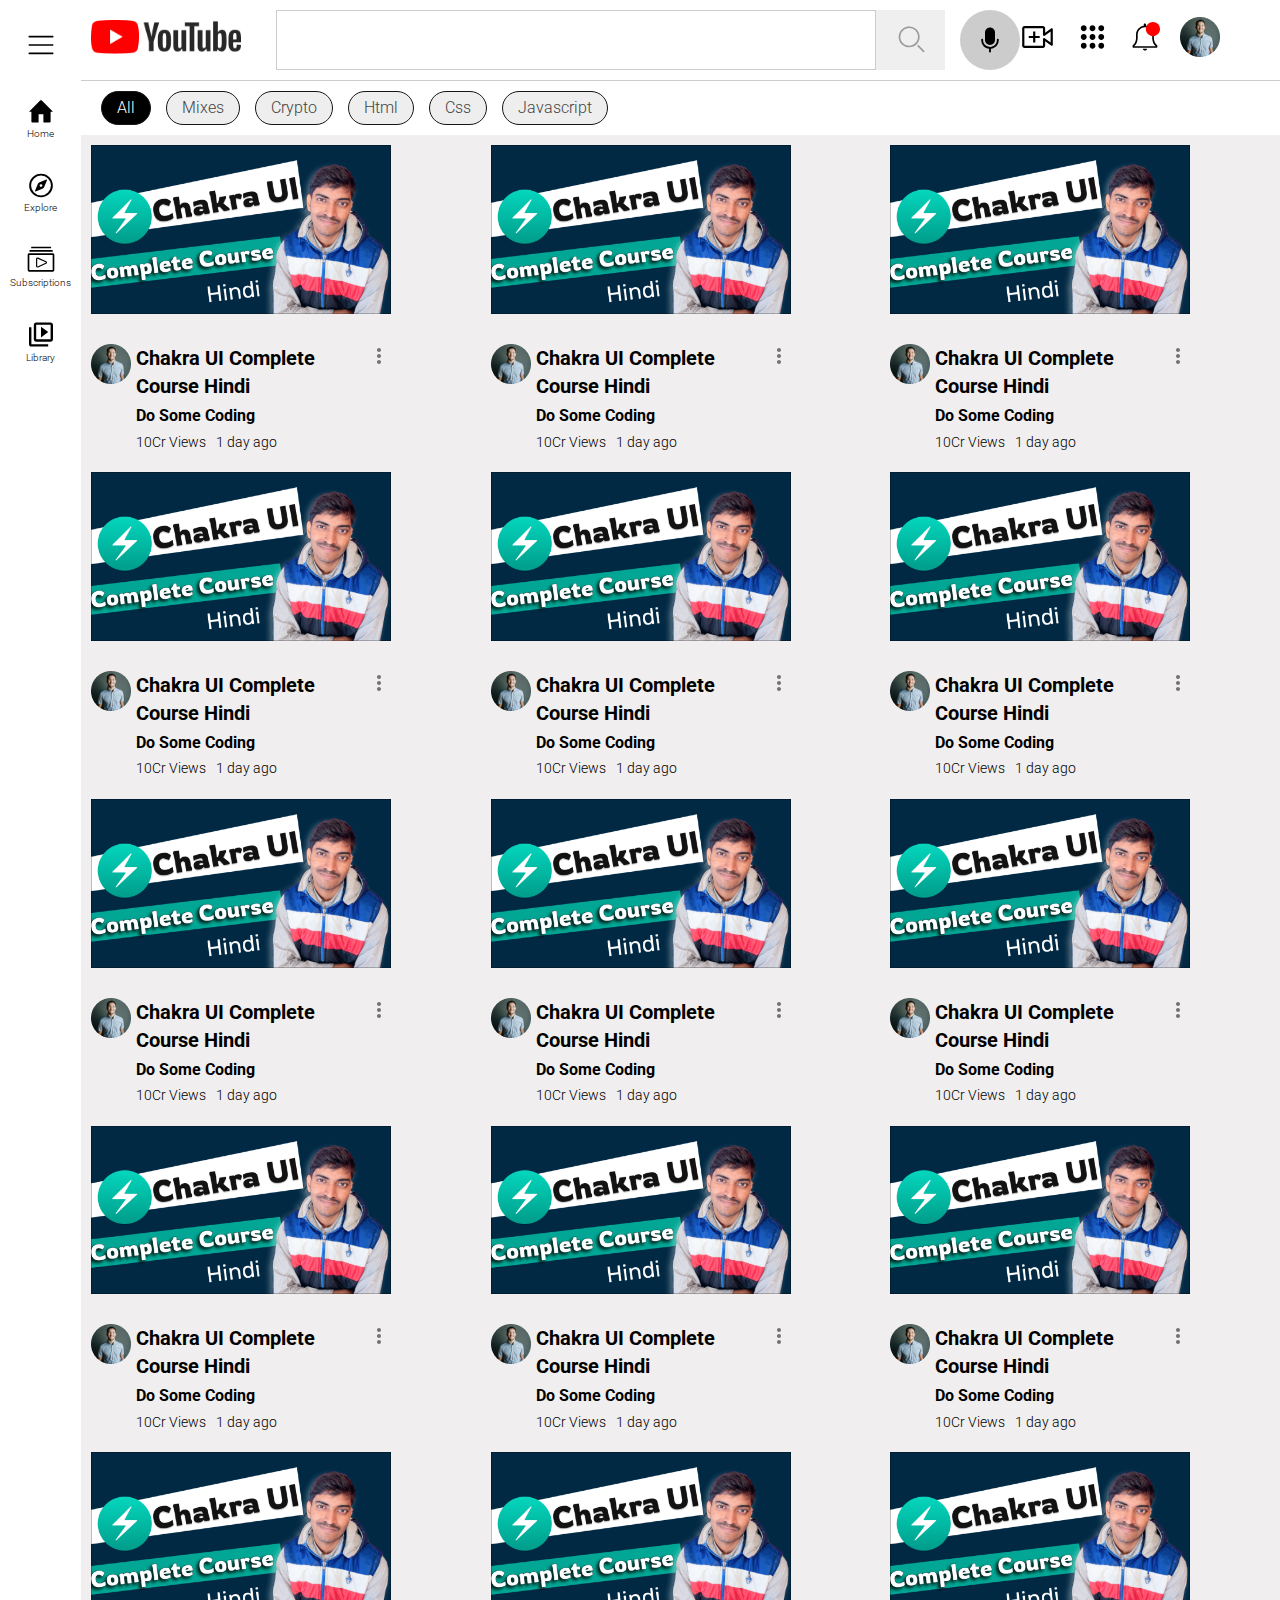
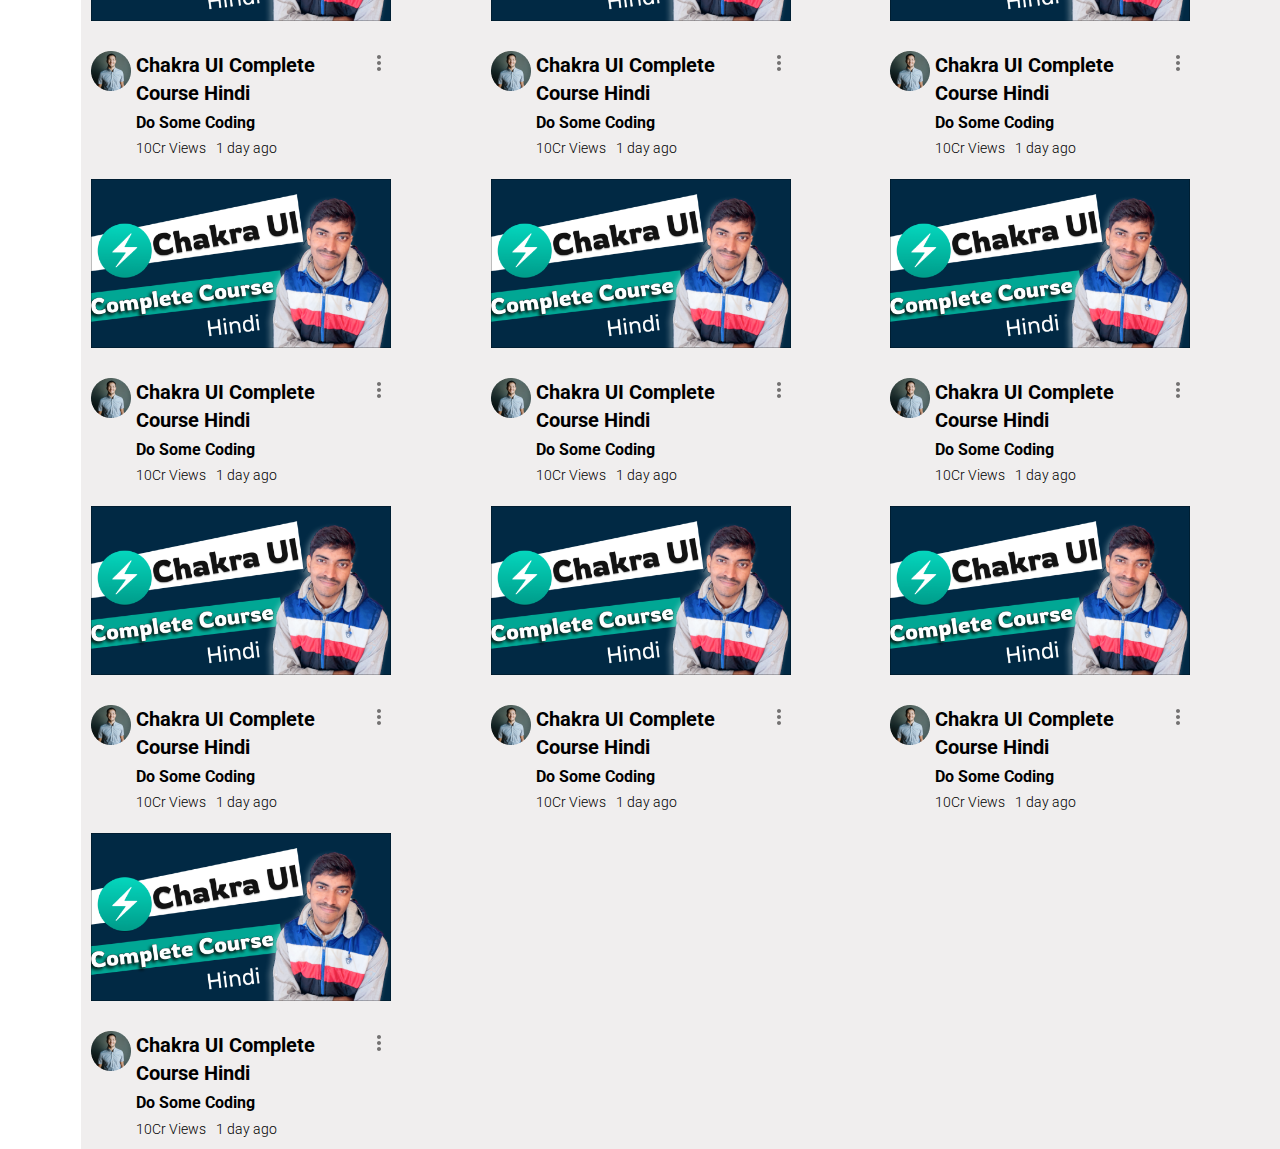
<file: index.html>
<!DOCTYPE html>
<html lang="en">
<head>
    <meta charset="UTF-8">
    <meta http-equiv="X-UA-Compatible" content="IE=edge">
    <meta name="viewport" content="width=device-width, initial-scale=1.0">
    <link rel="stylesheet" href="style.css">
    <title>Youtube Clone</title>
</head>
<body>
    <div class="container"> 
        <aside>
        <div class="bars">
            <img src="./img/bars.svg" alt="bars">
        </div>
        <div class="side-icons">
            <i>
                <img src="./img/home.svg" alt="home">
            </i>
            <p>Home</p>
        </div>
        <div class="side-icons">
            <i>
                <img src="./img/compass.svg" alt="Explore">
            </i>
            <p>Explore</p>
        </div>
        <div class="side-icons">
            <i>
                <img src="./img/video-gallary.svg" alt="Subscriptions">
            </i>
            <p>Subscriptions</p>
        </div>
        <div class="side-icons">
            <i>
                <img src="./img/video-library.svg" alt="Library">
            </i>
            <p>Library</p>
        </div>
    </aside>
   <div class="main-container">
            <header>
               
        <nav>
            <div class="logo">
                <img src="./img/youtube-logo.png" alt="youtube-logo">
            </div>
            <div class="center-nav">
                <div class="search">
                    <input type="text">
                    <button>
                        <img src="./img/search.svg" alt="search">
                    </button>
                </div>
                <div class="mic">
                    <img src="./img/mic.svg" alt="mic">
                </div>
                <div class="side-nav">
                    <i>
                        <img src="./img/video-add.svg" alt="video-add">
                    </i>
                    <i>
                        <img src="./img/dot-grid.svg" alt="grid">
                    </i>
                    <i>
                        <img src="./img/bell.svg" alt="bell">
                    </i>
                    <i>
                        <img src="./img/avatar.png" alt="avatar">
                    </i>
                
                </div>
            </div>
        </nav>
        <div class="tags">
            <div class="tag dark">All</div>
            <div class="tag light">Mixes</div>
            <div class="tag light">Crypto</div>
            <div class="tag light">Html</div>
            <div class="tag light">Css</div>
            <div class="tag light">Javascript</div>
        </div>

    </header> 
    <main>
        <div class="card-container">
            <div class="card">
                <img src="./img/thumbnail.png" alt="thumbnail "><div class="avatar-content">
                <div class="avatar">
                    <img src="./img/avatar.png" alt="avatar">
                </div>
                <div class="content">
                    <h3>    Chakra UI Complete Course Hindi</h3>
                    <p class="channel-name">
                        Do Some Coding
                    </p>
                    <div class="content-status">    
                        <p>10Cr Views</p>
                        <p>1 day ago</p>
                    </div>
                </div>
                <div class="dots">
                    <img src="./img/dots.svg" alt="dots">
                </div>
            </div>

            </div>
            <div class="card">
                <img src="./img/thumbnail.png" alt="thumbnail "><div class="avatar-content">
                <div class="avatar">
                    <img src="./img/avatar.png" alt="avatar">
                </div>
                <div class="content">
                    <h3>    Chakra UI Complete Course Hindi</h3>
                    <p class="channel-name">
                        Do Some Coding
                    </p>
                    <div class="content-status">    
                        <p>10Cr Views</p>
                        <p>1 day ago</p>
                    </div>
                </div>
                <div class="dots">
                    <img src="./img/dots.svg" alt="dots">
                </div>
            </div>

            </div>
            <div class="card">
                <img src="./img/thumbnail.png" alt="thumbnail "><div class="avatar-content">
                <div class="avatar">
                    <img src="./img/avatar.png" alt="avatar">
                </div>
                <div class="content">
                    <h3>    Chakra UI Complete Course Hindi</h3>
                    <p class="channel-name">
                        Do Some Coding
                    </p>
                    <div class="content-status">    
                        <p>10Cr Views</p>
                        <p>1 day ago</p>
                    </div>
                </div>
                <div class="dots">
                    <img src="./img/dots.svg" alt="dots">
                </div>
            </div>

            </div>
            <div class="card">
                <img src="./img/thumbnail.png" alt="thumbnail "><div class="avatar-content">
                <div class="avatar">
                    <img src="./img/avatar.png" alt="avatar">
                </div>
                <div class="content">
                    <h3>    Chakra UI Complete Course Hindi</h3>
                    <p class="channel-name">
                        Do Some Coding
                    </p>
                    <div class="content-status">    
                        <p>10Cr Views</p>
                        <p>1 day ago</p>
                    </div>
                </div>
                <div class="dots">
                    <img src="./img/dots.svg" alt="dots">
                </div>
            </div>

            </div>
            <div class="card">
                <img src="./img/thumbnail.png" alt="thumbnail "><div class="avatar-content">
                <div class="avatar">
                    <img src="./img/avatar.png" alt="avatar">
                </div>
                <div class="content">
                    <h3>    Chakra UI Complete Course Hindi</h3>
                    <p class="channel-name">
                        Do Some Coding
                    </p>
                    <div class="content-status">    
                        <p>10Cr Views</p>
                        <p>1 day ago</p>
                    </div>
                </div>
                <div class="dots">
                    <img src="./img/dots.svg" alt="dots">
                </div>
            </div>

            </div>
            <div class="card">
                <img src="./img/thumbnail.png" alt="thumbnail "><div class="avatar-content">
                <div class="avatar">
                    <img src="./img/avatar.png" alt="avatar">
                </div>
                <div class="content">
                    <h3>    Chakra UI Complete Course Hindi</h3>
                    <p class="channel-name">
                        Do Some Coding
                    </p>
                    <div class="content-status">    
                        <p>10Cr Views</p>
                        <p>1 day ago</p>
                    </div>
                </div>
                <div class="dots">
                    <img src="./img/dots.svg" alt="dots">
                </div>
            </div>

            </div>
            <div class="card">
                <img src="./img/thumbnail.png" alt="thumbnail "><div class="avatar-content">
                <div class="avatar">
                    <img src="./img/avatar.png" alt="avatar">
                </div>
                <div class="content">
                    <h3>    Chakra UI Complete Course Hindi</h3>
                    <p class="channel-name">
                        Do Some Coding
                    </p>
                    <div class="content-status">    
                        <p>10Cr Views</p>
                        <p>1 day ago</p>
                    </div>
                </div>
                <div class="dots">
                    <img src="./img/dots.svg" alt="dots">
                </div>
            </div>

            </div>
            <div class="card">
                <img src="./img/thumbnail.png" alt="thumbnail "><div class="avatar-content">
                <div class="avatar">
                    <img src="./img/avatar.png" alt="avatar">
                </div>
                <div class="content">
                    <h3>    Chakra UI Complete Course Hindi</h3>
                    <p class="channel-name">
                        Do Some Coding
                    </p>
                    <div class="content-status">    
                        <p>10Cr Views</p>
                        <p>1 day ago</p>
                    </div>
                </div>
                <div class="dots">
                    <img src="./img/dots.svg" alt="dots">
                </div>
            </div>

            </div>
            <div class="card">
                <img src="./img/thumbnail.png" alt="thumbnail "><div class="avatar-content">
                <div class="avatar">
                    <img src="./img/avatar.png" alt="avatar">
                </div>
                <div class="content">
                    <h3>    Chakra UI Complete Course Hindi</h3>
                    <p class="channel-name">
                        Do Some Coding
                    </p>
                    <div class="content-status">    
                        <p>10Cr Views</p>
                        <p>1 day ago</p>
                    </div>
                </div>
                <div class="dots">
                    <img src="./img/dots.svg" alt="dots">
                </div>
            </div>

            </div>
            <div class="card">
                <img src="./img/thumbnail.png" alt="thumbnail "><div class="avatar-content">
                <div class="avatar">
                    <img src="./img/avatar.png" alt="avatar">
                </div>
                <div class="content">
                    <h3>    Chakra UI Complete Course Hindi</h3>
                    <p class="channel-name">
                        Do Some Coding
                    </p>
                    <div class="content-status">    
                        <p>10Cr Views</p>
                        <p>1 day ago</p>
                    </div>
                </div>
                <div class="dots">
                    <img src="./img/dots.svg" alt="dots">
                </div>
            </div>

            </div>
           
            <div class="card">
                <img src="./img/thumbnail.png" alt="thumbnail "><div class="avatar-content">
                <div class="avatar">
                    <img src="./img/avatar.png" alt="avatar">
                </div>
                <div class="content">
                    <h3>    Chakra UI Complete Course Hindi</h3>
                    <p class="channel-name">
                        Do Some Coding
                    </p>
                    <div class="content-status">    
                        <p>10Cr Views</p>
                        <p>1 day ago</p>
                    </div>
                </div>
                <div class="dots">
                    <img src="./img/dots.svg" alt="dots">
                </div>
            </div>

            </div>
           
            <div class="card">
                <img src="./img/thumbnail.png" alt="thumbnail "><div class="avatar-content">
                <div class="avatar">
                    <img src="./img/avatar.png" alt="avatar">
                </div>
                <div class="content">
                    <h3>    Chakra UI Complete Course Hindi</h3>
                    <p class="channel-name">
                        Do Some Coding
                    </p>
                    <div class="content-status">    
                        <p>10Cr Views</p>
                        <p>1 day ago</p>
                    </div>
                </div>
                <div class="dots">
                    <img src="./img/dots.svg" alt="dots">
                </div>
            </div>

            </div>
           
            <div class="card">
                <img src="./img/thumbnail.png" alt="thumbnail "><div class="avatar-content">
                <div class="avatar">
                    <img src="./img/avatar.png" alt="avatar">
                </div>
                <div class="content">
                    <h3>    Chakra UI Complete Course Hindi</h3>
                    <p class="channel-name">
                        Do Some Coding
                    </p>
                    <div class="content-status">    
                        <p>10Cr Views</p>
                        <p>1 day ago</p>
                    </div>
                </div>
                <div class="dots">
                    <img src="./img/dots.svg" alt="dots">
                </div>
            </div>

            </div>
           
            <div class="card">
                <img src="./img/thumbnail.png" alt="thumbnail "><div class="avatar-content">
                <div class="avatar">
                    <img src="./img/avatar.png" alt="avatar">
                </div>
                <div class="content">
                    <h3>    Chakra UI Complete Course Hindi</h3>
                    <p class="channel-name">
                        Do Some Coding
                    </p>
                    <div class="content-status">    
                        <p>10Cr Views</p>
                        <p>1 day ago</p>
                    </div>
                </div>
                <div class="dots">
                    <img src="./img/dots.svg" alt="dots">
                </div>
            </div>

            </div>
           
            <div class="card">
                <img src="./img/thumbnail.png" alt="thumbnail "><div class="avatar-content">
                <div class="avatar">
                    <img src="./img/avatar.png" alt="avatar">
                </div>
                <div class="content">
                    <h3>    Chakra UI Complete Course Hindi</h3>
                    <p class="channel-name">
                        Do Some Coding
                    </p>
                    <div class="content-status">    
                        <p>10Cr Views</p>
                        <p>1 day ago</p>
                    </div>
                </div>
                <div class="dots">
                    <img src="./img/dots.svg" alt="dots">
                </div>
            </div>

            </div>
           
            <div class="card">
                <img src="./img/thumbnail.png" alt="thumbnail "><div class="avatar-content">
                <div class="avatar">
                    <img src="./img/avatar.png" alt="avatar">
                </div>
                <div class="content">
                    <h3>    Chakra UI Complete Course Hindi</h3>
                    <p class="channel-name">
                        Do Some Coding
                    </p>
                    <div class="content-status">    
                        <p>10Cr Views</p>
                        <p>1 day ago</p>
                    </div>
                </div>
                <div class="dots">
                    <img src="./img/dots.svg" alt="dots">
                </div>
            </div>

            </div>
           
            <div class="card">
                <img src="./img/thumbnail.png" alt="thumbnail "><div class="avatar-content">
                <div class="avatar">
                    <img src="./img/avatar.png" alt="avatar">
                </div>
                <div class="content">
                    <h3>    Chakra UI Complete Course Hindi</h3>
                    <p class="channel-name">
                        Do Some Coding
                    </p>
                    <div class="content-status">    
                        <p>10Cr Views</p>
                        <p>1 day ago</p>
                    </div>
                </div>
                <div class="dots">
                    <img src="./img/dots.svg" alt="dots">
                </div>
            </div>

            </div>
           
            <div class="card">
                <img src="./img/thumbnail.png" alt="thumbnail "><div class="avatar-content">
                <div class="avatar">
                    <img src="./img/avatar.png" alt="avatar">
                </div>
                <div class="content">
                    <h3>    Chakra UI Complete Course Hindi</h3>
                    <p class="channel-name">
                        Do Some Coding
                    </p>
                    <div class="content-status">    
                        <p>10Cr Views</p>
                        <p>1 day ago</p>
                    </div>
                </div>
                <div class="dots">
                    <img src="./img/dots.svg" alt="dots">
                </div>
            </div>

            </div>
           
            <div class="card">
                <img src="./img/thumbnail.png" alt="thumbnail "><div class="avatar-content">
                <div class="avatar">
                    <img src="./img/avatar.png" alt="avatar">
                </div>
                <div class="content">
                    <h3>    Chakra UI Complete Course Hindi</h3>
                    <p class="channel-name">
                        Do Some Coding
                    </p>
                    <div class="content-status">    
                        <p>10Cr Views</p>
                        <p>1 day ago</p>
                    </div>
                </div>
                <div class="dots">
                    <img src="./img/dots.svg" alt="dots">
                </div>
            </div>

            </div>
           
            <div class="card">
                <img src="./img/thumbnail.png" alt="thumbnail "><div class="avatar-content">
                <div class="avatar">
                    <img src="./img/avatar.png" alt="avatar">
                </div>
                <div class="content">
                    <h3>    Chakra UI Complete Course Hindi</h3>
                    <p class="channel-name">
                        Do Some Coding
                    </p>
                    <div class="content-status">    
                        <p>10Cr Views</p>
                        <p>1 day ago</p>
                    </div>
                </div>
                <div class="dots">
                    <img src="./img/dots.svg" alt="dots">
                </div>
            </div>

            </div>
           
            <div class="card">
                <img src="./img/thumbnail.png" alt="thumbnail "><div class="avatar-content">
                <div class="avatar">
                    <img src="./img/avatar.png" alt="avatar">
                </div>
                <div class="content">
                    <h3>    Chakra UI Complete Course Hindi</h3>
                    <p class="channel-name">
                        Do Some Coding
                    </p>
                    <div class="content-status">    
                        <p>10Cr Views</p>
                        <p>1 day ago</p>
                    </div>
                </div>
                <div class="dots">
                    <img src="./img/dots.svg" alt="dots">
                </div>
            </div>

            </div>
           
            <div class="card">
                <img src="./img/thumbnail.png" alt="thumbnail "><div class="avatar-content">
                <div class="avatar">
                    <img src="./img/avatar.png" alt="avatar">
                </div>
                <div class="content">
                    <h3>    Chakra UI Complete Course Hindi</h3>
                    <p class="channel-name">
                        Do Some Coding
                    </p>
                    <div class="content-status">    
                        <p>10Cr Views</p>
                        <p>1 day ago</p>
                    </div>
                </div>
                <div class="dots">
                    <img src="./img/dots.svg" alt="dots">
                </div>
            </div>

            </div>
        </div>
        </div>
    </main>
    </div>
    </div>
</body>
</html>
</file>
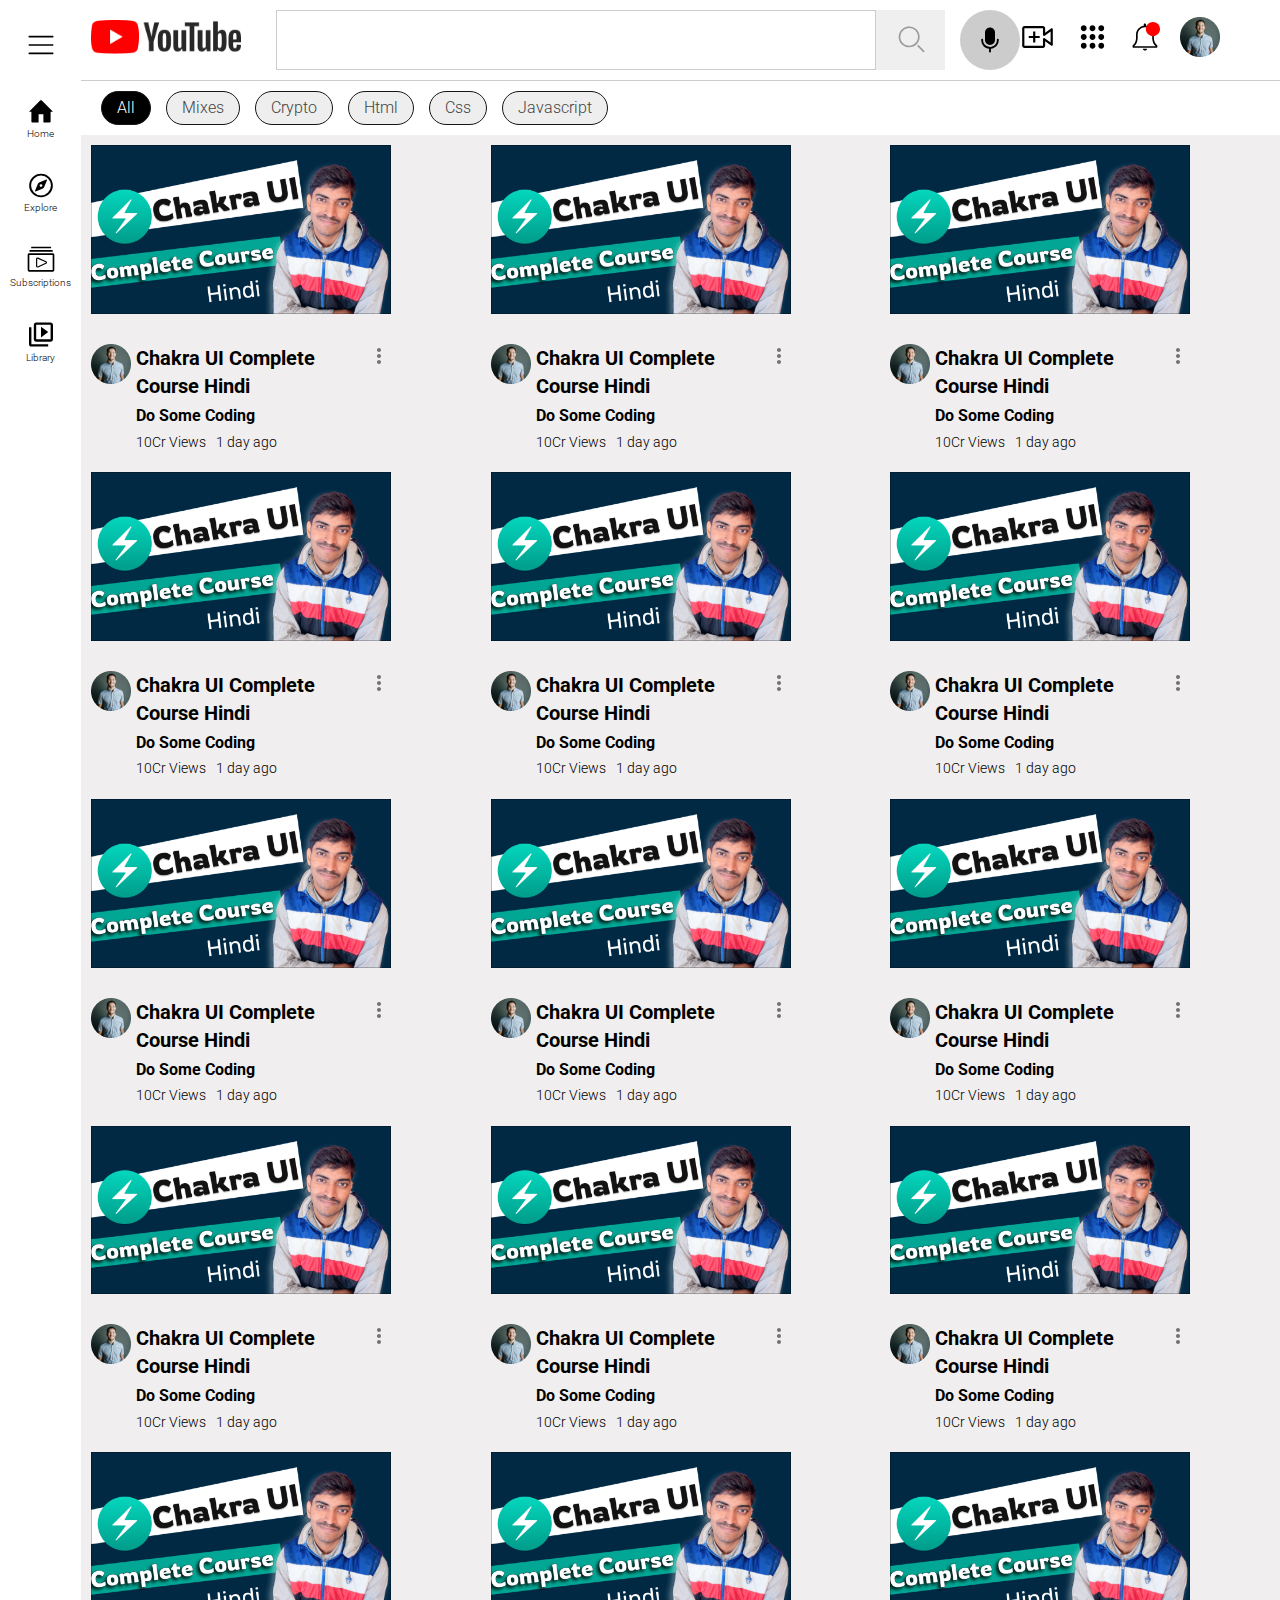
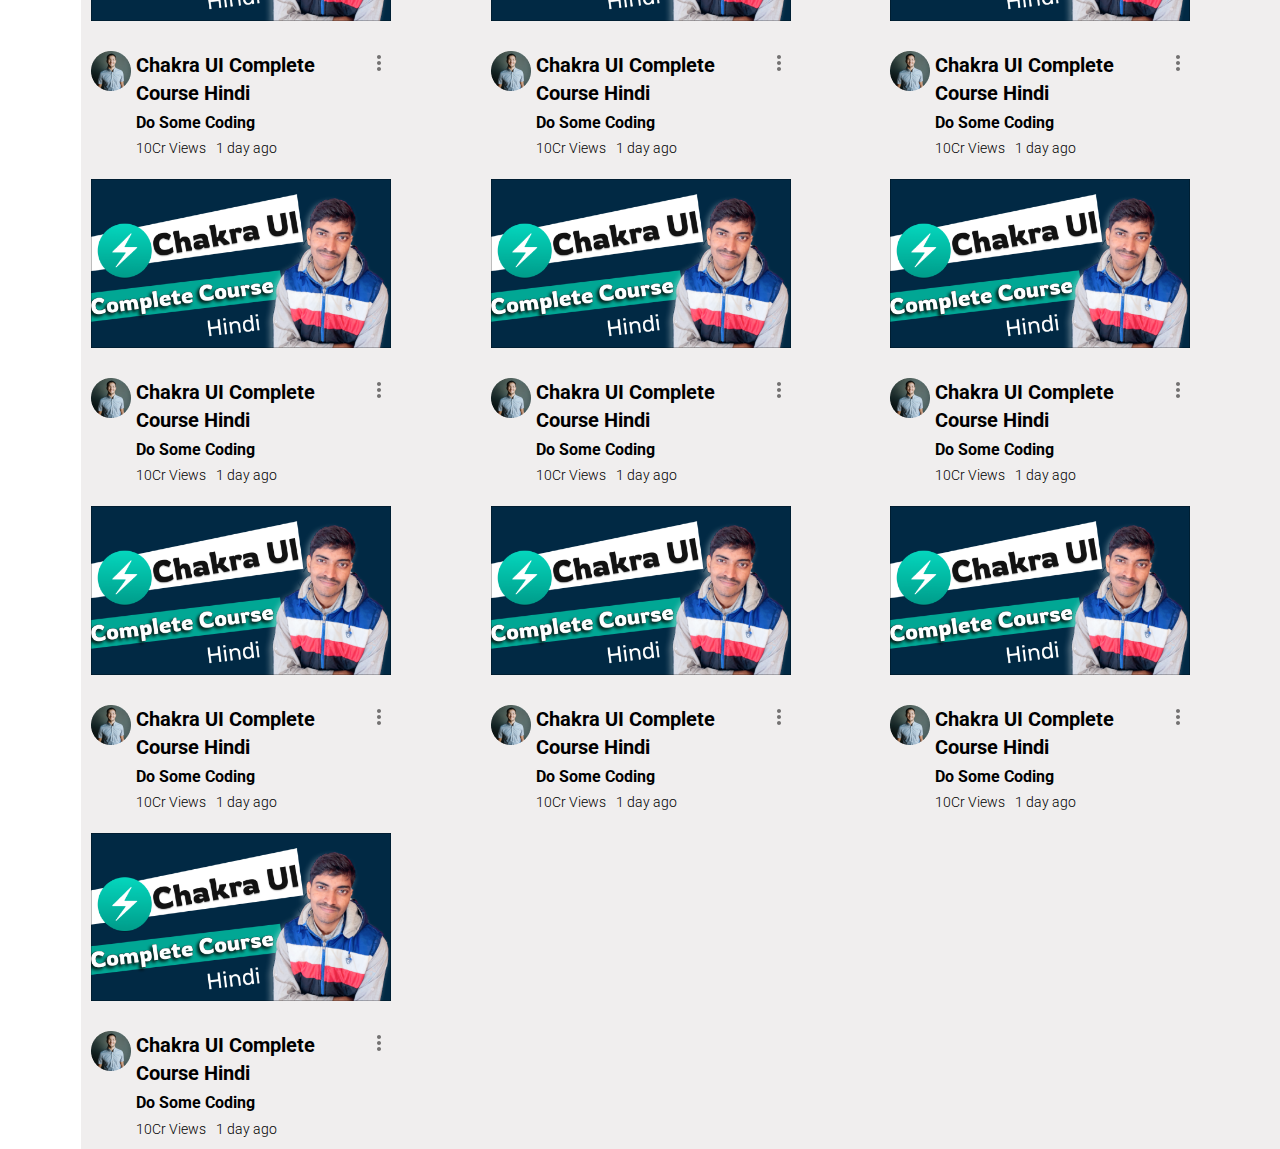
<file: img/Youtube Clone.html>
<!DOCTYPE html>
<!-- saved from url=(0032)http://127.0.0.1:5500/index.html -->
<html lang="en"><head><meta http-equiv="Content-Type" content="text/html; charset=UTF-8">
    
    <meta http-equiv="X-UA-Compatible" content="IE=edge">
    <meta name="viewport" content="width=device-width, initial-scale=1.0">
    <link rel="stylesheet" href="./Youtube Clone_files/style.css">
    <title>Youtube Clone</title>
</head>
<body>
    <div class="container"> 
        <aside>
        <div class="bars">
            <img src="./Youtube Clone_files/bars.svg" alt="bars">
        </div>
        <div class="side-icons">
            <i>
                <img src="./Youtube Clone_files/home.svg" alt="home">
            </i>
            <p>Home</p>
        </div>
        <div class="side-icons">
            <i>
                <img src="./Youtube Clone_files/compass.svg" alt="Explore">
            </i>
            <p>Explore</p>
        </div>
        <div class="side-icons">
            <i>
                <img src="./Youtube Clone_files/video-gallary.svg" alt="Subscriptions">
            </i>
            <p>Subscriptions</p>
        </div>
        <div class="side-icons">
            <i>
                <img src="./Youtube Clone_files/video-library.svg" alt="Library">
            </i>
            <p>Library</p>
        </div>
    </aside>
   <div class="main-container">
            <header>
               
        <nav>
            <div class="logo">
                <img src="./Youtube Clone_files/youtube-logo.png" alt="youtube-logo">
            </div>
            <div class="center-nav">
                <div class="search">
                    <input type="text">
                    <button>
                        <img src="./Youtube Clone_files/search.svg" alt="search">
                    </button>
                </div>
                <div class="mic">
                    <img src="./Youtube Clone_files/mic.svg" alt="mic">
                </div>
                <div class="side-nav">
                    <i>
                        <img src="./Youtube Clone_files/video-add.svg" alt="video-add">
                    </i>
                    <i>
                        <img src="./Youtube Clone_files/dot-grid.svg" alt="grid">
                    </i>
                    <i>
                        <img src="./Youtube Clone_files/bell.svg" alt="bell">
                    </i>
                    <i>
                        <img src="./Youtube Clone_files/avatar.png" alt="avatar">
                    </i>
                
                </div>
            </div>
        </nav>
        <div class="tags">
            <div class="tag dark">All</div>
            <div class="tag light">Mixes</div>
            <div class="tag light">Crypto</div>
            <div class="tag light">Html</div>
            <div class="tag light">Css</div>
            <div class="tag light">Javascript</div>
        </div>

    </header> 
    <main>
        <div class="card-container">
            <div class="card">
                <img src="./Youtube Clone_files/thumbnail.png" alt="thumbnail "><div class="avatar-content">
                <div class="avatar">
                    <img src="./Youtube Clone_files/avatar.png" alt="avatar">
                </div>
                <div class="content">
                    <h3>    Chakra UI Complete Course Hindi</h3>
                    <p class="channel-name">
                        Do Some Coding
                    </p>
                    <div class="content-status">    
                        <p>10Cr Views</p>
                        <p>1 day ago</p>
                    </div>
                </div>
                <div class="dots">
                    <img src="./Youtube Clone_files/dots.svg" alt="dots">
                </div>
            </div>

            </div>
            <div class="card">
                <img src="./Youtube Clone_files/thumbnail.png" alt="thumbnail "><div class="avatar-content">
                <div class="avatar">
                    <img src="./Youtube Clone_files/avatar.png" alt="avatar">
                </div>
                <div class="content">
                    <h3>    Chakra UI Complete Course Hindi</h3>
                    <p class="channel-name">
                        Do Some Coding
                    </p>
                    <div class="content-status">    
                        <p>10Cr Views</p>
                        <p>1 day ago</p>
                    </div>
                </div>
                <div class="dots">
                    <img src="./Youtube Clone_files/dots.svg" alt="dots">
                </div>
            </div>

            </div>
            <div class="card">
                <img src="./Youtube Clone_files/thumbnail.png" alt="thumbnail "><div class="avatar-content">
                <div class="avatar">
                    <img src="./Youtube Clone_files/avatar.png" alt="avatar">
                </div>
                <div class="content">
                    <h3>    Chakra UI Complete Course Hindi</h3>
                    <p class="channel-name">
                        Do Some Coding
                    </p>
                    <div class="content-status">    
                        <p>10Cr Views</p>
                        <p>1 day ago</p>
                    </div>
                </div>
                <div class="dots">
                    <img src="./Youtube Clone_files/dots.svg" alt="dots">
                </div>
            </div>

            </div>
            <div class="card">
                <img src="./Youtube Clone_files/thumbnail.png" alt="thumbnail "><div class="avatar-content">
                <div class="avatar">
                    <img src="./Youtube Clone_files/avatar.png" alt="avatar">
                </div>
                <div class="content">
                    <h3>    Chakra UI Complete Course Hindi</h3>
                    <p class="channel-name">
                        Do Some Coding
                    </p>
                    <div class="content-status">    
                        <p>10Cr Views</p>
                        <p>1 day ago</p>
                    </div>
                </div>
                <div class="dots">
                    <img src="./Youtube Clone_files/dots.svg" alt="dots">
                </div>
            </div>

            </div>
            <div class="card">
                <img src="./Youtube Clone_files/thumbnail.png" alt="thumbnail "><div class="avatar-content">
                <div class="avatar">
                    <img src="./Youtube Clone_files/avatar.png" alt="avatar">
                </div>
                <div class="content">
                    <h3>    Chakra UI Complete Course Hindi</h3>
                    <p class="channel-name">
                        Do Some Coding
                    </p>
                    <div class="content-status">    
                        <p>10Cr Views</p>
                        <p>1 day ago</p>
                    </div>
                </div>
                <div class="dots">
                    <img src="./Youtube Clone_files/dots.svg" alt="dots">
                </div>
            </div>

            </div>
            <div class="card">
                <img src="./Youtube Clone_files/thumbnail.png" alt="thumbnail "><div class="avatar-content">
                <div class="avatar">
                    <img src="./Youtube Clone_files/avatar.png" alt="avatar">
                </div>
                <div class="content">
                    <h3>    Chakra UI Complete Course Hindi</h3>
                    <p class="channel-name">
                        Do Some Coding
                    </p>
                    <div class="content-status">    
                        <p>10Cr Views</p>
                        <p>1 day ago</p>
                    </div>
                </div>
                <div class="dots">
                    <img src="./Youtube Clone_files/dots.svg" alt="dots">
                </div>
            </div>

            </div>
            <div class="card">
                <img src="./Youtube Clone_files/thumbnail.png" alt="thumbnail "><div class="avatar-content">
                <div class="avatar">
                    <img src="./Youtube Clone_files/avatar.png" alt="avatar">
                </div>
                <div class="content">
                    <h3>    Chakra UI Complete Course Hindi</h3>
                    <p class="channel-name">
                        Do Some Coding
                    </p>
                    <div class="content-status">    
                        <p>10Cr Views</p>
                        <p>1 day ago</p>
                    </div>
                </div>
                <div class="dots">
                    <img src="./Youtube Clone_files/dots.svg" alt="dots">
                </div>
            </div>

            </div>
            <div class="card">
                <img src="./Youtube Clone_files/thumbnail.png" alt="thumbnail "><div class="avatar-content">
                <div class="avatar">
                    <img src="./Youtube Clone_files/avatar.png" alt="avatar">
                </div>
                <div class="content">
                    <h3>    Chakra UI Complete Course Hindi</h3>
                    <p class="channel-name">
                        Do Some Coding
                    </p>
                    <div class="content-status">    
                        <p>10Cr Views</p>
                        <p>1 day ago</p>
                    </div>
                </div>
                <div class="dots">
                    <img src="./Youtube Clone_files/dots.svg" alt="dots">
                </div>
            </div>

            </div>
            <div class="card">
                <img src="./Youtube Clone_files/thumbnail.png" alt="thumbnail "><div class="avatar-content">
                <div class="avatar">
                    <img src="./Youtube Clone_files/avatar.png" alt="avatar">
                </div>
                <div class="content">
                    <h3>    Chakra UI Complete Course Hindi</h3>
                    <p class="channel-name">
                        Do Some Coding
                    </p>
                    <div class="content-status">    
                        <p>10Cr Views</p>
                        <p>1 day ago</p>
                    </div>
                </div>
                <div class="dots">
                    <img src="./Youtube Clone_files/dots.svg" alt="dots">
                </div>
            </div>

            </div>
            <div class="card">
                <img src="./Youtube Clone_files/thumbnail.png" alt="thumbnail "><div class="avatar-content">
                <div class="avatar">
                    <img src="./Youtube Clone_files/avatar.png" alt="avatar">
                </div>
                <div class="content">
                    <h3>    Chakra UI Complete Course Hindi</h3>
                    <p class="channel-name">
                        Do Some Coding
                    </p>
                    <div class="content-status">    
                        <p>10Cr Views</p>
                        <p>1 day ago</p>
                    </div>
                </div>
                <div class="dots">
                    <img src="./Youtube Clone_files/dots.svg" alt="dots">
                </div>
            </div>

            </div>
           
            <div class="card">
                <img src="./Youtube Clone_files/thumbnail.png" alt="thumbnail "><div class="avatar-content">
                <div class="avatar">
                    <img src="./Youtube Clone_files/avatar.png" alt="avatar">
                </div>
                <div class="content">
                    <h3>    Chakra UI Complete Course Hindi</h3>
                    <p class="channel-name">
                        Do Some Coding
                    </p>
                    <div class="content-status">    
                        <p>10Cr Views</p>
                        <p>1 day ago</p>
                    </div>
                </div>
                <div class="dots">
                    <img src="./Youtube Clone_files/dots.svg" alt="dots">
                </div>
            </div>

            </div>
           
            <div class="card">
                <img src="./Youtube Clone_files/thumbnail.png" alt="thumbnail "><div class="avatar-content">
                <div class="avatar">
                    <img src="./Youtube Clone_files/avatar.png" alt="avatar">
                </div>
                <div class="content">
                    <h3>    Chakra UI Complete Course Hindi</h3>
                    <p class="channel-name">
                        Do Some Coding
                    </p>
                    <div class="content-status">    
                        <p>10Cr Views</p>
                        <p>1 day ago</p>
                    </div>
                </div>
                <div class="dots">
                    <img src="./Youtube Clone_files/dots.svg" alt="dots">
                </div>
            </div>

            </div>
           
            <div class="card">
                <img src="./Youtube Clone_files/thumbnail.png" alt="thumbnail "><div class="avatar-content">
                <div class="avatar">
                    <img src="./Youtube Clone_files/avatar.png" alt="avatar">
                </div>
                <div class="content">
                    <h3>    Chakra UI Complete Course Hindi</h3>
                    <p class="channel-name">
                        Do Some Coding
                    </p>
                    <div class="content-status">    
                        <p>10Cr Views</p>
                        <p>1 day ago</p>
                    </div>
                </div>
                <div class="dots">
                    <img src="./Youtube Clone_files/dots.svg" alt="dots">
                </div>
            </div>

            </div>
           
            <div class="card">
                <img src="./Youtube Clone_files/thumbnail.png" alt="thumbnail "><div class="avatar-content">
                <div class="avatar">
                    <img src="./Youtube Clone_files/avatar.png" alt="avatar">
                </div>
                <div class="content">
                    <h3>    Chakra UI Complete Course Hindi</h3>
                    <p class="channel-name">
                        Do Some Coding
                    </p>
                    <div class="content-status">    
                        <p>10Cr Views</p>
                        <p>1 day ago</p>
                    </div>
                </div>
                <div class="dots">
                    <img src="./Youtube Clone_files/dots.svg" alt="dots">
                </div>
            </div>

            </div>
           
            <div class="card">
                <img src="./Youtube Clone_files/thumbnail.png" alt="thumbnail "><div class="avatar-content">
                <div class="avatar">
                    <img src="./Youtube Clone_files/avatar.png" alt="avatar">
                </div>
                <div class="content">
                    <h3>    Chakra UI Complete Course Hindi</h3>
                    <p class="channel-name">
                        Do Some Coding
                    </p>
                    <div class="content-status">    
                        <p>10Cr Views</p>
                        <p>1 day ago</p>
                    </div>
                </div>
                <div class="dots">
                    <img src="./Youtube Clone_files/dots.svg" alt="dots">
                </div>
            </div>

            </div>
           
            <div class="card">
                <img src="./Youtube Clone_files/thumbnail.png" alt="thumbnail "><div class="avatar-content">
                <div class="avatar">
                    <img src="./Youtube Clone_files/avatar.png" alt="avatar">
                </div>
                <div class="content">
                    <h3>    Chakra UI Complete Course Hindi</h3>
                    <p class="channel-name">
                        Do Some Coding
                    </p>
                    <div class="content-status">    
                        <p>10Cr Views</p>
                        <p>1 day ago</p>
                    </div>
                </div>
                <div class="dots">
                    <img src="./Youtube Clone_files/dots.svg" alt="dots">
                </div>
            </div>

            </div>
           
            <div class="card">
                <img src="./Youtube Clone_files/thumbnail.png" alt="thumbnail "><div class="avatar-content">
                <div class="avatar">
                    <img src="./Youtube Clone_files/avatar.png" alt="avatar">
                </div>
                <div class="content">
                    <h3>    Chakra UI Complete Course Hindi</h3>
                    <p class="channel-name">
                        Do Some Coding
                    </p>
                    <div class="content-status">    
                        <p>10Cr Views</p>
                        <p>1 day ago</p>
                    </div>
                </div>
                <div class="dots">
                    <img src="./Youtube Clone_files/dots.svg" alt="dots">
                </div>
            </div>

            </div>
           
            <div class="card">
                <img src="./Youtube Clone_files/thumbnail.png" alt="thumbnail "><div class="avatar-content">
                <div class="avatar">
                    <img src="./Youtube Clone_files/avatar.png" alt="avatar">
                </div>
                <div class="content">
                    <h3>    Chakra UI Complete Course Hindi</h3>
                    <p class="channel-name">
                        Do Some Coding
                    </p>
                    <div class="content-status">    
                        <p>10Cr Views</p>
                        <p>1 day ago</p>
                    </div>
                </div>
                <div class="dots">
                    <img src="./Youtube Clone_files/dots.svg" alt="dots">
                </div>
            </div>

            </div>
           
            <div class="card">
                <img src="./Youtube Clone_files/thumbnail.png" alt="thumbnail "><div class="avatar-content">
                <div class="avatar">
                    <img src="./Youtube Clone_files/avatar.png" alt="avatar">
                </div>
                <div class="content">
                    <h3>    Chakra UI Complete Course Hindi</h3>
                    <p class="channel-name">
                        Do Some Coding
                    </p>
                    <div class="content-status">    
                        <p>10Cr Views</p>
                        <p>1 day ago</p>
                    </div>
                </div>
                <div class="dots">
                    <img src="./Youtube Clone_files/dots.svg" alt="dots">
                </div>
            </div>

            </div>
           
            <div class="card">
                <img src="./Youtube Clone_files/thumbnail.png" alt="thumbnail "><div class="avatar-content">
                <div class="avatar">
                    <img src="./Youtube Clone_files/avatar.png" alt="avatar">
                </div>
                <div class="content">
                    <h3>    Chakra UI Complete Course Hindi</h3>
                    <p class="channel-name">
                        Do Some Coding
                    </p>
                    <div class="content-status">    
                        <p>10Cr Views</p>
                        <p>1 day ago</p>
                    </div>
                </div>
                <div class="dots">
                    <img src="./Youtube Clone_files/dots.svg" alt="dots">
                </div>
            </div>

            </div>
           
            <div class="card">
                <img src="./Youtube Clone_files/thumbnail.png" alt="thumbnail "><div class="avatar-content">
                <div class="avatar">
                    <img src="./Youtube Clone_files/avatar.png" alt="avatar">
                </div>
                <div class="content">
                    <h3>    Chakra UI Complete Course Hindi</h3>
                    <p class="channel-name">
                        Do Some Coding
                    </p>
                    <div class="content-status">    
                        <p>10Cr Views</p>
                        <p>1 day ago</p>
                    </div>
                </div>
                <div class="dots">
                    <img src="./Youtube Clone_files/dots.svg" alt="dots">
                </div>
            </div>

            </div>
           
            <div class="card">
                <img src="./Youtube Clone_files/thumbnail.png" alt="thumbnail "><div class="avatar-content">
                <div class="avatar">
                    <img src="./Youtube Clone_files/avatar.png" alt="avatar">
                </div>
                <div class="content">
                    <h3>    Chakra UI Complete Course Hindi</h3>
                    <p class="channel-name">
                        Do Some Coding
                    </p>
                    <div class="content-status">    
                        <p>10Cr Views</p>
                        <p>1 day ago</p>
                    </div>
                </div>
                <div class="dots">
                    <img src="./Youtube Clone_files/dots.svg" alt="dots">
                </div>
            </div>

            </div>
        </div>
        </main></div>
    
    </div>
    
<!-- Code injected by live-server -->
<script type="text/javascript">
	// <![CDATA[  <-- For SVG support
	if ('WebSocket' in window) {
		(function () {
			function refreshCSS() {
				var sheets = [].slice.call(document.getElementsByTagName("link"));
				var head = document.getElementsByTagName("head")[0];
				for (var i = 0; i < sheets.length; ++i) {
					var elem = sheets[i];
					var parent = elem.parentElement || head;
					parent.removeChild(elem);
					var rel = elem.rel;
					if (elem.href && typeof rel != "string" || rel.length == 0 || rel.toLowerCase() == "stylesheet") {
						var url = elem.href.replace(/(&|\?)_cacheOverride=\d+/, '');
						elem.href = url + (url.indexOf('?') >= 0 ? '&' : '?') + '_cacheOverride=' + (new Date().valueOf());
					}
					parent.appendChild(elem);
				}
			}
			var protocol = window.location.protocol === 'http:' ? 'ws://' : 'wss://';
			var address = protocol + window.location.host + window.location.pathname + '/ws';
			var socket = new WebSocket(address);
			socket.onmessage = function (msg) {
				if (msg.data == 'reload') window.location.reload();
				else if (msg.data == 'refreshcss') refreshCSS();
			};
			if (sessionStorage && !sessionStorage.getItem('IsThisFirstTime_Log_From_LiveServer')) {
				console.log('Live reload enabled.');
				sessionStorage.setItem('IsThisFirstTime_Log_From_LiveServer', true);
			}
		})();
	}
	else {
		console.error('Upgrade your browser. This Browser is NOT supported WebSocket for Live-Reloading.');
	}
	// ]]>
</script>
</body></html>
</file>
<file: style.css>
@import url("https://fonts.googleapis.com/css2?family=Roboto:ital,wght@0,100;0,300;0,500;0,700;0,900;1,100;1,300;1,400;1,500;1,700;1,900&display=swap");

* {
  margin: 0;
  padding: 0;
  box-sizing: border-box;
}

html,
body {
  font-family: "Roboto", sans-serif;
  font-weight: 300;
  line-height: 1.4;
}
nav{
    display: flex;
    justify-content: space-between;
    align-items: center;
  padding: 10px;
}
.logo img{
     width: 150px;

     height: auto;
}
.center-nav {
     display: flex;

}
.search{
      display: flex;
}
.search input{
  min-width: 600px;
  padding: 10px 20px;
  border: 0.5px solid #ccc;
}
.search button{
      border: none;
      padding: 10px 20px;
}
.mic{
   padding: 15px;
   border-radius: 50%;
   background: #ccc;
   display: grid;
   place-items: center;
   margin-left: 15px;
   gap: 5px;
}
.mic img{
    width: 30px;
}

.side-nav{
    display: flex;
    align-items: center;
    justify-content: center;
    gap: 20px;
    margin-right: 50px;
}
.tags{
   display: flex;
   padding: 10px 20px;
   gap: 15px;
   border-top: 1px solid #ccc;
}
.tag{
     padding: 5px 15px;
     border-radius: 20px;
     border: 1px solid rgb(22,22, 22)
}
.dark{
    background: #000;
    color: white;
}
.light{
     background: rgb(238, 238, 238);
          color: rgb(67, 67, 67);
}
aside{
     padding: 10px;
     display: flex;
     flex-direction: column;
     align-items: center;
     gap:   30px;
}
.container{
      display: flex;
}
.side-icons{
     display: flex;
     flex-direction: column;
     align-items: center;
     justify-content: center;
}
.side-icons img{
     width: 30px;
}
.side-icons p{
     font-size: 10px;
     margin-top: -5px;
}
.bars{
     margin-top: 20px;
}
.main-container{
    width: 100%;
}
main{  
     min-height: 100vh;
     background: rgb(240, 238, 238);
}
.card-container{
    display: grid;
    grid-template-columns: repeat(auto-fit, minmax(320px, 1fr));
}
.card{
      padding: 10px;
      max-width: 320px;
      display: flex;
      flex-direction: column;
      gap: 20px;
}
.avatar-content{
     padding-top: 10px;
     display: flex;
     gap: 5px;
}
.card h3{
  font-size: 20px;
}
.content{
     display: flex;
     flex-direction: column;
     gap: 5px;
}
.channel-name{
     font-size: 16px;
     font-weight: bold;
}
.content-status{
        display: flex;
        font-size: 14px;
        gap: 10px;
}
</file>
<file: img/Youtube Clone_files/style.css>
@import url("https://fonts.googleapis.com/css2?family=Roboto:ital,wght@0,100;0,300;0,500;0,700;0,900;1,100;1,300;1,400;1,500;1,700;1,900&display=swap");

* {
  margin: 0;
  padding: 0;
  box-sizing: border-box;
}

html,
body {
  font-family: "Roboto", sans-serif;
  font-weight: 300;
  line-height: 1.4;
}
nav{
    display: flex;
    justify-content: space-between;
    align-items: center;
  padding: 10px;
}
.logo img{
     width: 150px;

     height: auto;
}
.center-nav {
     display: flex;

}
.search{
      display: flex;
}
.search input{
  min-width: 600px;
  padding: 10px 20px;
  border: 0.5px solid #ccc;
}
.search button{
      border: none;
      padding: 10px 20px;
}
.mic{
   padding: 15px;
   border-radius: 50%;
   background: #ccc;
   display: grid;
   place-items: center;
   margin-left: 15px;
   gap: 5px;
}
.mic img{
    width: 30px;
}

.side-nav{
    display: flex;
    align-items: center;
    justify-content: center;
    gap: 20px;
    margin-right: 50px;
}
.tags{
   display: flex;
   padding: 10px 20px;
   gap: 15px;
   border-top: 1px solid #ccc;
}
.tag{
     padding: 5px 15px;
     border-radius: 20px;
     border: 1px solid rgb(22,22, 22)
}
.dark{
    background: #000;
    color: white;
}
.light{
     background: rgb(238, 238, 238);
          color: rgb(67, 67, 67);
}
aside{
     padding: 10px;
     display: flex;
     flex-direction: column;
     align-items: center;
     gap:   30px;
}
.container{
      display: flex;
}
.side-icons{
     display: flex;
     flex-direction: column;
     align-items: center;
     justify-content: center;
}
.side-icons img{
     width: 30px;
}
.side-icons p{
     font-size: 10px;
     margin-top: -5px;
}
.bars{
     margin-top: 20px;
}
.main-container{
    width: 100%;
}
main{  
     min-height: 100vh;
     background: rgb(240, 238, 238);
}
.card-container{
    display: grid;
    grid-template-columns: repeat(auto-fit, minmax(320px, 1fr));
}
.card{
      padding: 10px;
      max-width: 320px;
      display: flex;
      flex-direction: column;
      gap: 20px;
}
.avatar-content{
     padding-top: 10px;
     display: flex;
     gap: 5px;
}
.card h3{
  font-size: 20px;
}
.content{
     display: flex;
     flex-direction: column;
     gap: 5px;
}
.channel-name{
     font-size: 16px;
     font-weight: bold;
}
.content-status{
        display: flex;
        font-size: 14px;
        gap: 10px;
}
</file>
